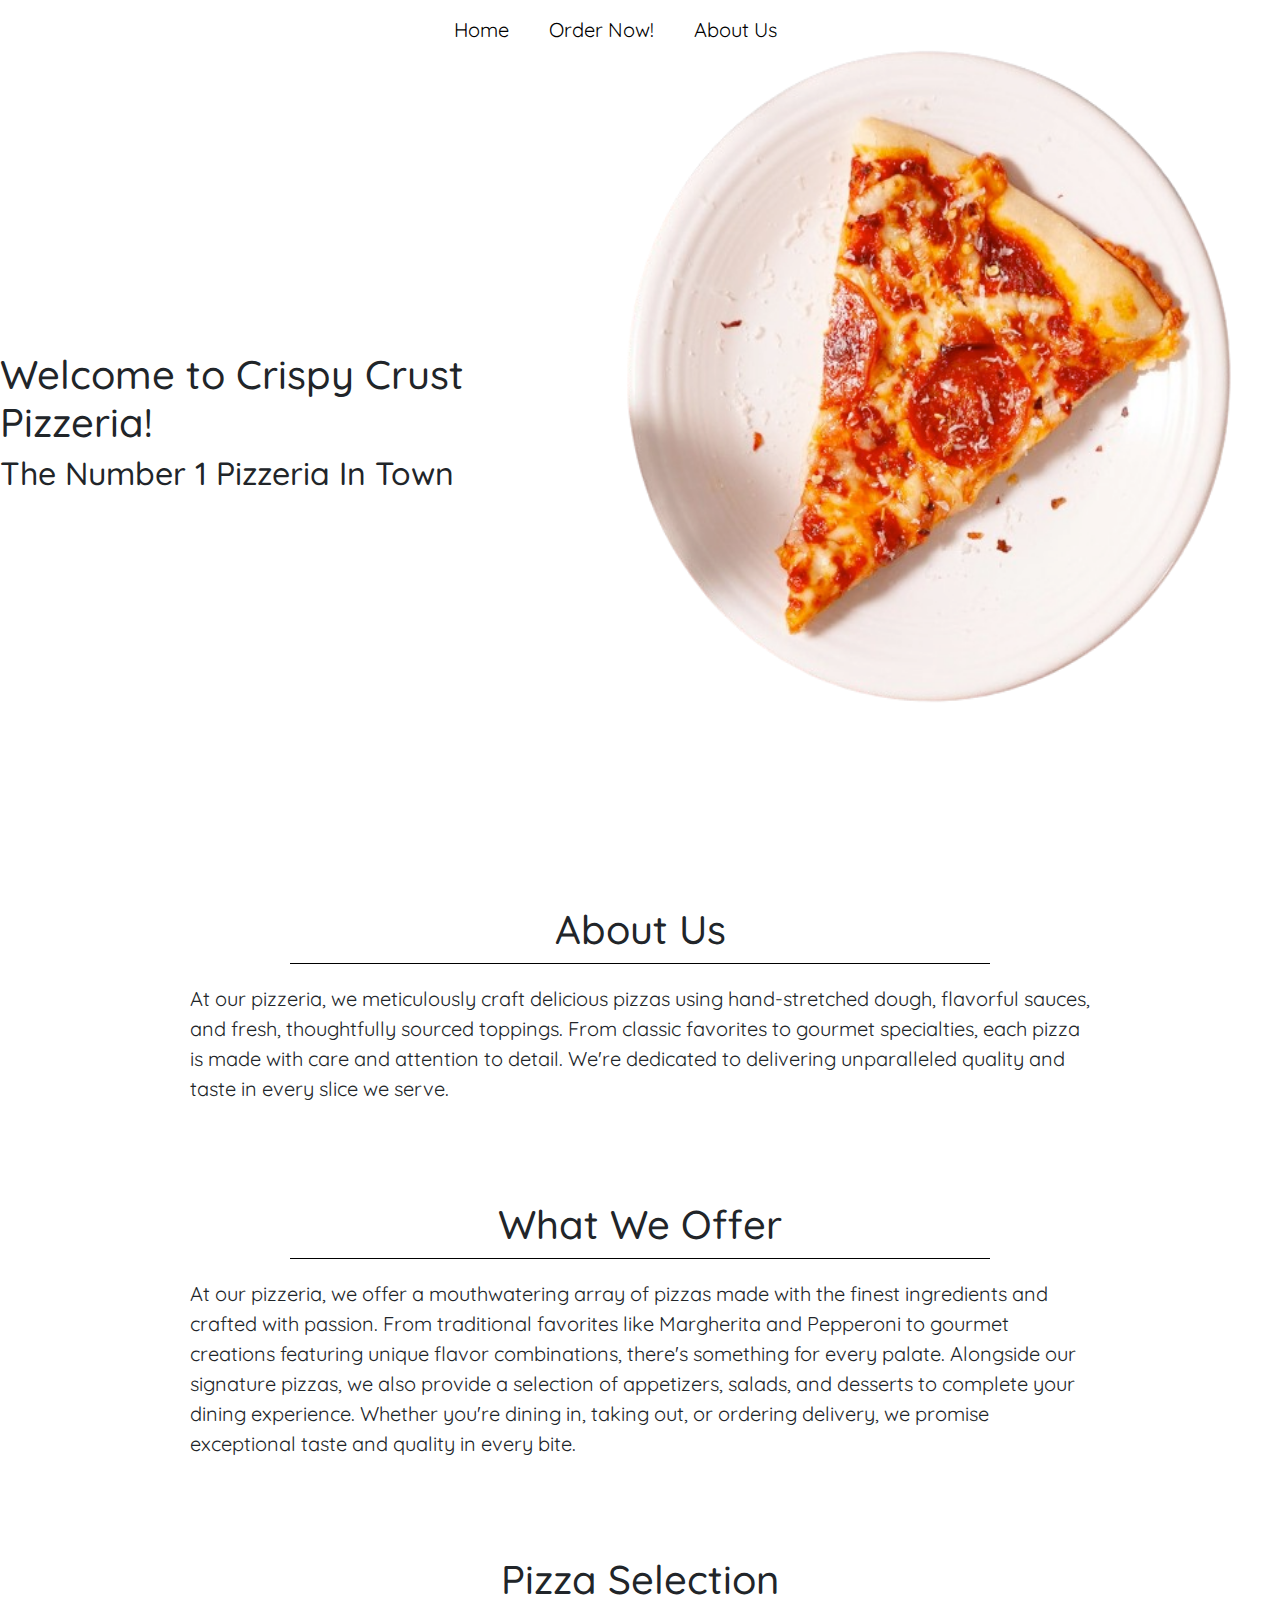
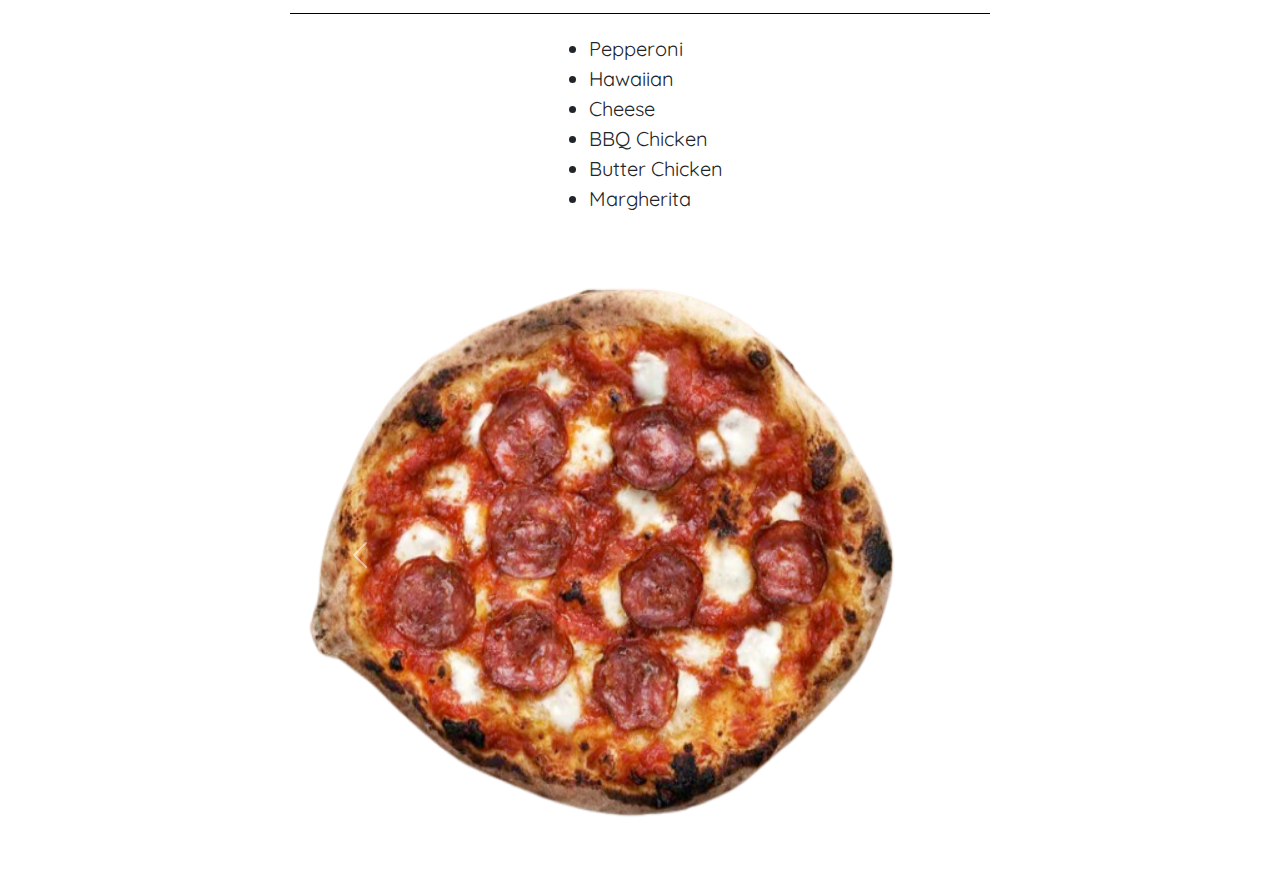
<file: index.html>
<!DOCTYPE html>
<html lang="en">
<head>
    <meta charset="UTF-8">
    <meta http-equiv="X-UA-Compatible" content="IE=edge">
    <meta name="viewport" content="width=device-width, initial-scale=1.0">
    <link href="https://cdn.jsdelivr.net/npm/bootstrap@5.3.3/dist/css/bootstrap.min.css" rel="stylesheet"
        integrity="sha384-QWTKZyjpPEjISv5WaRU9OFeRpok6YctnYmDr5pNlyT2bRjXh0JMhjY6hW+ALEwIH" crossorigin="anonymous">
    <link rel="stylesheet" href="style1.css">
    <link rel="preconnect" href="https://fonts.googleapis.com">
    <link rel="preconnect" href="https://fonts.gstatic.com" crossorigin>
    <link href="https://fonts.googleapis.com/css2?family=Quicksand:wght@300..700&display=swap" rel="stylesheet">
    <title>Document</title>
</head>
<body>
    <main>
        <div class="hero-sect">
            <div class="nav-hero-txt">
                <div>
                    <nav class="nav">
                        <ul>
                            <li><a href="#about">Home</a></li>
                            <li><a href="pos.html">Order Now!</a></li>
                            <li><a href="#about">About Us</a></li>
                        </ul>
                    </nav>
                </div>
                <div class="hero">
                    <div class="hero-txt">
                        <h1>Welcome to Crispy Crust Pizzeria!</h1>
                        <h2>The Number 1 Pizzeria In Town</h2>
                    </div>
                </div>
            </div>
            <div class="hero-img">
                <img src="images/pizzahero.png" alt="...">
            </div>
        </div>
        <div class="home-pg">
            <div class="about" id="about">
                <h1>About Us</h1>
                <p>At our pizzeria, we meticulously craft delicious pizzas using hand-stretched dough, flavorful sauces, and fresh,
                    thoughtfully sourced toppings. From classic favorites to gourmet specialties, each pizza is made with care and
                    attention
                    to detail. We're dedicated to delivering unparalleled quality and taste in every slice we serve.</p>
            </div>
            <div class="offer">
                <h1>What We Offer</h1>
                <p>At our pizzeria, we offer a mouthwatering array of pizzas made with the finest ingredients and crafted with
                    passion.
                    From traditional favorites like Margherita and Pepperoni to gourmet creations featuring unique flavor
                    combinations,
                    there's something for every palate. Alongside our signature pizzas, we also provide a selection of appetizers,
                    salads,
                    and desserts to complete your dining experience. Whether you're dining in, taking out, or ordering delivery, we
                    promise
                    exceptional taste and quality in every bite.</p>
            </div>
            <div class="menu">
                <h1>Pizza Selection</h1>
                <div class="pizza-menu">
                    <ul>
                        <li>Pepperoni</li>
                        <li>Hawaiian</li>
                        <li>Cheese</li>
                        <li>BBQ Chicken</li>
                        <li>Butter Chicken</li>
                        <li>Margherita</li>
                    </ul>
                </div>
                <div id="carouselExampleAutoplaying" class="carousel slide" data-bs-ride="carousel">
                    <div class="carousel-inner">
                        <div class="carousel-item active">
                            <img src="images/pepperoni.png" class="d-block w-100 carousel-image" alt="...">
                        </div>
                        <div class="carousel-item">
                            <img src="images/hawaiian.png" class="d-block w-100 carousel-image" alt="...">
                        </div>
                        <div class="carousel-item">
                            <img src="images/cheese.png" class="d-block w-100 carousel-image" alt="...">
                        </div>
                        <div class="carousel-item">
                            <img src="images/bbqchicken.png" class="d-block w-100 carousel-image" alt="...">
                        </div>
                        <div class="carousel-item">
                            <img src="images/butterchicken.png" class="d-block w-100 carousel-image" alt="...">
                        </div>
                        <div class="carousel-item">
                            <img src="images/margherita.png" class="d-block w-100 carousel-image" alt="...">
                        </div>
                    </div>
                    <button class="carousel-control-prev" type="button" data-bs-target="#carouselExampleAutoplaying"
                        data-bs-slide="prev">
                        <span class="carousel-control-prev-icon" aria-hidden="true"></span>
                        <span class="visually-hidden">Previous</span>
                    </button>
                    <button class="carousel-control-next" type="button" data-bs-target="#carouselExampleAutoplaying"
                        data-bs-slide="next">
                        <span class="carousel-control-next-icon" aria-hidden="true"></span>
                        <span class="visually-hidden">Next</span>
                    </button>
                </div>
            </div>
        </div>
    </main>
    <script src="https://cdn.jsdelivr.net/npm/bootstrap@5.3.3/dist/js/bootstrap.bundle.min.js"
        integrity="sha384-YvpcrYf0tY3lHB60NNkmXc5s9fDVZLESaAA55NDzOxhy9GkcIdslK1eN7N6jIeHz"
        crossorigin="anonymous"></script>
</body>
</html>
</file>
<file: style1.css>
body {
    margin: 0;
    width: 100vw;
    height: 100vh;
    font-family: "Quicksand", sans-serif;
    background-color: #fff;
}

.hero-sect {
    display: flex;
    flex: wrap;
    flex-direction: row;
    width: 100vw;
}

.nav-hero-txt {
    width: 100vw;
}

.nav {
    position: relative;
    justify-content: center;
}

.nav ul{
    display: flex;
    position: relative;
    flex-direction: row;
    left: 314px;
    gap: 40px;
    margin: 15px 0 30px 0;
    font-size: 20px;
    justify-content: center;
    align-items: center;
}

.nav li {
    list-style-type: none;
}

.nav a {
    text-decoration: none;
    color: #000;
}

.hero {
    display: flex;
    flex-direction: column;
    height: 700px;
    justify-content: center;
    align-items: center;
}

.hero-txt {
    display: flex;
    flex-direction: column;
    font-weight: 700;
}

.hero-img {
    display: flex;
    justify-content: flex-end;
}

.hero-img img {
    width: 650px;
    height: 700px;
    margin: 30px;
}

.home-pg {
    display: flex;
    flex-direction: column;
    flex-wrap: wrap;
    justify-content: center;
    align-items: center;
    width: 100vw;
    margin-top: 80px;
    padding-top: 50px;
    gap: 80px;   
}

.about, .offer, .menu{
    width: 900px;
    font-size: 20px;
}
.about h1, .offer h1, .menu h1{
    text-align: center;
    margin-bottom: 20px;
    margin: 0 100px 20px 100px;
    padding-bottom: 10px;
    border-bottom: 1px solid #000;
}

.pizza-menu {
    display: flex;
    justify-content: center;
}

.carousel {
    position: relative;
    left: 117px;
    width: 700px;
}

.carousel-item img {
    width: 625px !important;
    height: 650px;
}
</file>
